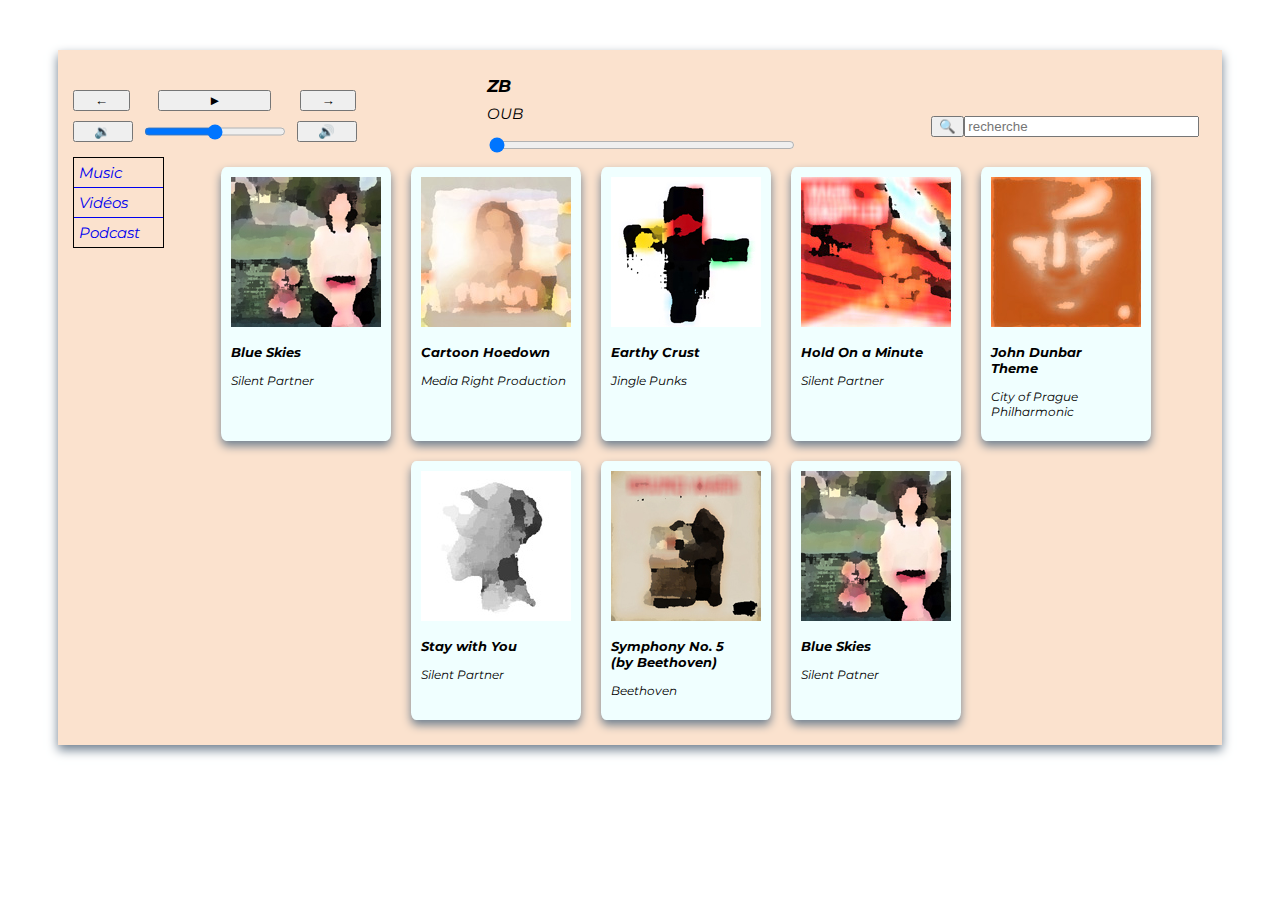
<file: index.html>
<!DOCTYPE html>
<html lang="fr">

<head>
    <meta charset="UTF-8">
    <meta name="viewport" content="width=device-width, initial-scale=1.0">
    <title>Media Player</title>
    <link rel="stylesheet" href="style.css">

</head>

<body>
   
    <section id="container">
        <header>
            <div id="controlsButtons">
                <button id="back">&#8592;</button>
                <button id="play">&#9658;</button>
                <button id="next">&#8594;</button>
                <button id="lowerVolume">&#128265;</button>
                <input type="range" min="0" max="10" value="5" aria-label="volume slider" id="volume">
                <button id="higherVolume">&#128266;</button>
            </div>
            
            <div id="player">
                <h1 id="artist">ZB</h1>
                <h2 id="title">OUB</h2>

                <input type="range" id="progress" min="0" max="100" value="0" aria-label="media player progress Bar">
            </div>

            <div id="researchBox">
                <button id="searchButton">&#128269;</button>
                <input type="text" placeholder="recherche" id="searchfield">
            </div>
        </header>

        <main>
            <nav id="links">
                <a href="afpa.txt">Music</a>
                <a href="google.txt">Vidéos</a>
                <a href="arc.txt">Podcast</a>

            </nav>

            <div id="tracksDisplay">

                <div class="covers" id="cover1">
                    <img src="pochettes/150/1.jpg" alt="">
                    <p class="titleTrack" id="">Blue Skies</p>
                    <p class="artisteTrack" id="">Silent Partner</p>
                </div>
                <div class="covers" id="cover2">
                    <img src="pochettes/150/2.jpg" alt="">
                    <p class="titleTrack" id="">Cartoon Hoedown</p>
                    <p class="artisteTrack" id="">Media Right Production</p>
                </div>
                <div class="covers" id="cover3">
                    <img src="pochettes/150/3.jpg" alt="">
                    <p class="titleTrack" id="">Earthy Crust</p>
                    <p class="artisteTrack" id="">Jingle Punks</p>
                </div>
                <div class="covers" id="cover4">
                    <img src="pochettes/150/4.jpg" alt="">
                    <p class="titleTrack" id="">Hold On a Minute</p>
                    <p class="artisteTrack" id="">Silent Partner</p>
                </div>
                <div class="covers" id="cover5">
                    <img src="pochettes/150/5.jpg" alt="">
                    <p class="titleTrack" id="">John Dunbar <br>Theme</p>
                    <p class="artisteTrack" id="">City of Prague<br>Philharmonic</p>
                </div>
                <div class="covers" id="cover6">
                    <img src="pochettes/150/6.jpg" alt="">
                    <p class="titleTrack" id="">Stay with You</p>
                    <p class="artisteTrack" id="">Silent Partner</p>
                </div>
                <div class="covers" id="cover7">
                    <img src="pochettes/150/7.jpg" alt="">
                    <p class="titleTrack" id="">Symphony No. 5<br>(by Beethoven)</p>
                    <p class="artisteTrack" id="">Beethoven</p>
                </div>
                <div class="covers" id="cover8">
                    <img src="pochettes/150/1.jpg" alt="">
                    <p class="titleTrack" id="">Blue Skies</p>
                    <p class="artisteTrack" id="">Silent Patner</p>
                </div>

            </div>

        </main>
    </section>
    <script src="script.js"></script>
</body>

</html>
</file>
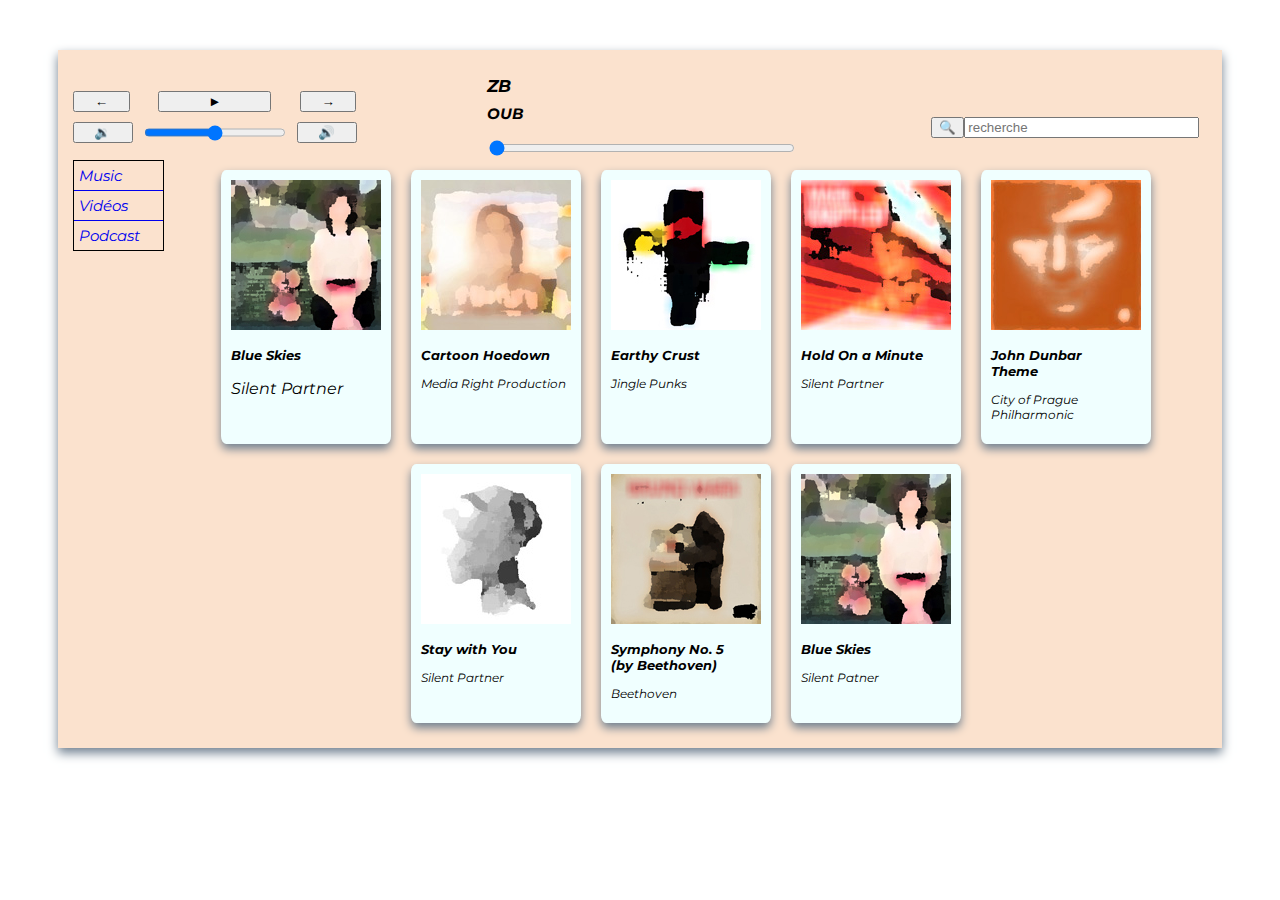
<file: mediaPlayer.html>
<!DOCTYPE html>
<html lang="fr">

<head>
    <meta charset="UTF-8">
    <meta name="viewport" content="width=device-width, initial-scale=1.0">
    <title>Media Player</title>
    <link rel="stylesheet" href="style.css">

</head>

<body>
   
    <section id="container">
        <header>
            <span id="controlsButtons">
                <button id="back">&#8592;</button>
                <button id="play">&#9658;</button>
                <button id="next">&#8594;</button>
                <button id="lowerVolume">&#128265;</button>
                <input type="range" min="0" max="10" value="5" id="volume">
                <button id="higherVolume">&#128266;</button>
            </span>

            <span id="player">
                <h1 id="artist">ZB</h1>
                <h3 id="title">OUB</h3>
                <input type="range" id="progress" min="0" max="100" value="0">
            </span>

            <span id="researchBox">
                <button id="searchButton">&#128269;</button>
                <input type="text" placeholder="recherche" id="searchfield">
            </span>
        </header>

        <main>
            <nav id="links">
                <a href="afpa.txt">Music</a>
                <a href="google.txt">Vidéos</a>
                <a href="arc.txt">Podcast</a>

            </nav>

            <span id="tracksDisplay">

                <span class="covers" id="cover1">
                    <img src="pochettes/150/1.jpg" alt="">
                    <p class="titleTrack" id="">Blue Skies</p>
                    <p class="Silent Patner" id="">Silent Partner</p>
                </span>
                <span class="covers" id="cover2">
                    <img src="pochettes/150/2.jpg" alt="">
                    <p class="titleTrack" id="">Cartoon Hoedown</p>
                    <p class="artisteTrack" id="">Media Right Production</p>
                </span>
                <span class="covers" id="cover3">
                    <img src="pochettes/150/3.jpg" alt="">
                    <p class="titleTrack" id="">Earthy Crust</p>
                    <p class="artisteTrack" id="">Jingle Punks</p>
                </span>
                <span class="covers" id="cover4">
                    <img src="pochettes/150/4.jpg" alt="">
                    <p class="titleTrack" id="">Hold On a Minute</p>
                    <p class="artisteTrack" id="">Silent Partner</p>
                </span>
                <span class="covers" id="cover5">
                    <img src="pochettes/150/5.jpg" alt="">
                    <p class="titleTrack" id="">John Dunbar <br>Theme</p>
                    <p class="artisteTrack" id="">City of Prague<br>Philharmonic</p>
                </span>
                <span class="covers" id="cover6">
                    <img src="pochettes/150/6.jpg" alt="">
                    <p class="titleTrack" id="">Stay with You</p>
                    <p class="artisteTrack" id="">Silent Partner</p>
                </span>
                <span class="covers" id="cover7">
                    <img src="pochettes/150/7.jpg" alt="">
                    <p class="titleTrack" id="">Symphony No. 5<br>(by Beethoven)</p>
                    <p class="artisteTrack" id="">Beethoven</p>
                </span>
                <span class="covers" id="cover8">
                    <img src="pochettes/150/1.jpg" alt="">
                    <p class="titleTrack" id="">Blue Skies</p>
                    <p class="artisteTrack" id="">Silent Patner</p>
                </span>

            </span>

        </main>
    </section>
    <script src="script.js"></script>
</body>

</html>
</file>
<file: style.css>
@font-face {
    font-family: Montserrat;
    src: url(Montserrat/Montserrat-Italic-VariableFont_wght.ttf);
}

#container {
    /* border: 1px solid black; */
    margin: 50px;
    padding: 15px;
    display: flex;
    flex-direction: column;
    align-items: center;
    box-shadow: 0px 5px 10px slategray;
    font-family: Montserrat;
    background-color: #fbe2ce;
}

/* panneau de controle */
header {
    display: flex;
    flex-direction: column;
    width: 100%;
    align-items: center;
}

#controlsButtons {
    display: flex;
    justify-content: space-between;
    min-width: 100px;
    flex-wrap: wrap;
    width: 100%;

}

#volume {
    width: 50%
}

#play {
    width: 40%;
    margin-top: 10px;
    margin-bottom: 10px;
}

h2 {
    font-weight: normal;
}

#back,
#next {
    width: 20%;
    margin-top: 10px;
    margin-bottom: 10px;

}

#lowerVolume,
#higherVolume {
    width: 21%;
}

/* titre en cours de lecture */
#player {
    width: 100%;
}

#artist {
    margin-bottom: 7.5px;
}

#title {
    margin-top: 7.5px;
}

#progress {
    width: 100%;
}



/* research field  */
#researchBox {
    margin-top: 30px;
    margin-bottom: 20px;
    display: flex;
    width: 100%;
    flex-direction: row;
    justify-content: center;
}

#searchfield {
    min-width: 80%
}

main {
    width: 100%;
    display: flex;
    flex-direction: column;
    justify-content: center;
    align-items: center;
}

/* links(nav) */

nav {
    display: flex;
    flex-direction: column;
    justify-content: center;
    width: 80%;
    border: 1px solid;

}


nav>a {
    border-bottom: 1px solid;
    text-decoration: none;
    padding: 5px
}

nav>a:last-child {
    border-bottom: 0px;
}

/* tracks container */
#tracksDisplay {
    display: flex;
    flex-wrap: wrap;
    justify-content: center;

}

/* all covers */
.covers {
    box-shadow: 0px 5px 10px slategray;
    margin: 10px;
    padding: 10px;
    border-radius: 3%;
    background-color: azure;

}

.covers:hover {
    box-shadow: 0px 2px 5px rgb(112, 183, 253);
    transform: scale(1.12);
}

.titleTrack {
    font-size: 13px;
    font-weight: bold;
}

.artisteTrack {
    font-size: 12px;
    font: italic;

}






/* Small devices (portrait tablets and large phones, 600px and up) */
@media only screen and (min-width: 600px) {
    main {
        flex-direction: row;
        align-items: flex-start;
    }

    header {
        width: 100%;
        flex-direction: row;
        flex-wrap: wrap;
        justify-content: space-around;

    }

    #controlsButtons {
        width: 100%
    }

    #artist {
        font-size: 17px;
    }

    #title {
        font-size: 15px;
    }

    #player {
        width: 40%;
        justify-content: space-around;
        align-content: center;

    }


    #progress {
        width: 100%;
    }

    /* research field  */
    #researchBox {
        margin-top: 30px;
        margin-bottom: 0px;
        display: flex;
        width: 40%;
        flex-direction: row;
        justify-content: center;
        align-self: flex-end;

    }


    #links {
        width: 130px;
        font-size: 15px;
    }
}





/* Medium devices (landscape tablets, 768px and up) */
@media only screen and (min-width: 768px) {

    header {
        justify-content: space-between;
    }

    #controlsButtons {
        width: 25%;
        min-width: 0px;
    }

    #player {
        width: 27%;

    }

    #researchBox {

        width: 25%;
        align-self: center;

    }


}
</file>
